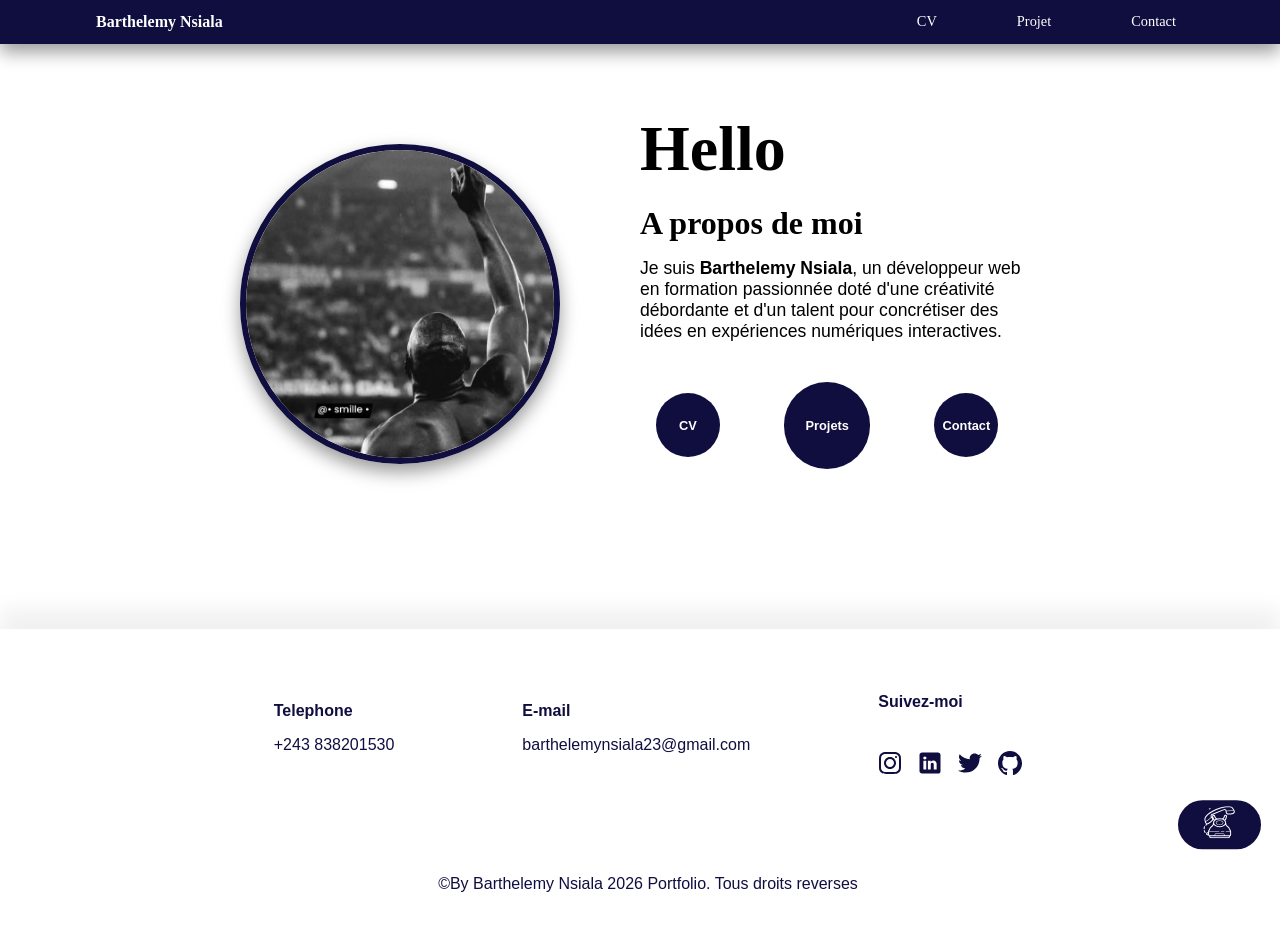
<file: index.html>
<!DOCTYPE html>
<html lang="en">
<head>
    <meta charset="UTF-8">
    <meta name="viewport" content="width=device-width, initial-scale=1.0">
    <link rel="stylesheet" href="CSS/index.css">
    <title>Portfolio</title>
</head>
<body>
    <header>
        <div class="navbar">
            <p>Barthelemy Nsiala</p>
            <div class="navigateur">
                <ul>
                    <li><a href="cv.html">CV</a></li>
                    <li><a href="projets.html">Projet</a></li>
                    <li><a href="contact.html">Contact</a></li>
                    <svg xmlns="http://www.w3.org/2000/svg" height="24px" viewBox="0 -960 960 960" width="24px" fill="#e3e3e3"><path d="M120-240v-80h720v80H120Zm0-200v-80h720v80H120Zm0-200v-80h720v80H120Z"/>
                </svg>
                </ul>
            </div> 
        </div>
    </header>
    <main>
        <div class="container">
            <img src="Asset/images/Screenshot_20260303-221050~3.jpg" alt="Ma photo">
            <div class="hero">
                <div class="moi">
                    <h1>Hello</h1>
                    <h2>A propos de moi</h2>
                    <p>Je suis <span>Barthelemy Nsiala</span>, un développeur web en formation passionnée doté d'une créativité
                       débordante et d'un talent pour concrétiser des idées en expériences numériques interactives.
                    </p>
                    <div class="btn">
                        <a href="cv.html"><button class="btn-primary">CV</button></a>
                        <a href="projets.html"><button class="btn-primary btn-projets">Projets</button></a>
                        <a href="contact.html"><button class="btn-primary btn-contact">Contact</button></a>
                    </div>
                </div>
            </div>
        </div>
        <div class="cta">
        <a href="contact.html"><svg viewBox="0 0 64 64" data-name="Layer 1" id="Layer_1" xmlns="http://www.w3.org/2000/svg" fill="#000000"><g id="SVGRepo_bgCarrier" stroke-width="0"></g><g id="SVGRepo_tracerCarrier" stroke-linecap="round" stroke-linejoin="round"></g><g id="SVGRepo_iconCarrier"><defs><style>.cls-1{fill:#190933;}</style></defs><title></title><path class="cls-1" d="M24.5,33c0,2.92,3.86,4.5,7.5,4.5s7.5-1.58,7.5-4.5c0-4.37-6.73-4.5-7.5-4.5S24.5,28.63,24.5,33Zm14,0c0,2.19-3.3,3.5-6.5,3.5s-6.5-1.31-6.5-3.5c0-3.46,6.23-3.5,6.5-3.5S38.5,29.54,38.5,33Z"></path><path class="cls-1" d="M41,49.5H35a.5.5,0,0,0,0,1h6a.5.5,0,0,0,0-1Z"></path><path class="cls-1" d="M44.44,12.86l.43,1.06a4,4,0,0,0,3.51,2.47,35.12,35.12,0,0,0,10.53-1,4.84,4.84,0,0,0,3-7h0L59.94,4.82A8.94,8.94,0,0,0,53.15.21c-5.29-.6-14.26-.22-27,5S6.79,16.51,3.46,20.66a8.92,8.92,0,0,0-1.58,8.06L3,32.6a4.85,4.85,0,0,0,2,2.68,6.22,6.22,0,0,0,.56.32c-.29.28-.61.57-.94.87s-.53.47-.79.72a1,1,0,0,0,0,1.42,1,1,0,0,0,.73.31,1,1,0,0,0,.68-.27c.26-.23.51-.47.77-.69A18.13,18.13,0,0,0,7.76,36.1,4.87,4.87,0,0,0,10,35.48a34.26,34.26,0,0,0,8.2-6.68,4,4,0,0,0,1-2.17,9.33,9.33,0,0,0,1.32,1.71A7.32,7.32,0,0,0,19,33a8.33,8.33,0,0,1-4.46,7.66,4.9,4.9,0,0,0-2.06,2.14l-3,5.91A5,5,0,0,0,9,50.94V52H8a3,3,0,0,0,0,6H9.18A3,3,0,0,0,11,59.82V60a4,4,0,0,0,4,4H49a4,4,0,0,0,4-4v-.18A3,3,0,0,0,55,57V50.94a5,5,0,0,0-.53-2.23L51.52,42.8a4.9,4.9,0,0,0-2.06-2.14A8.33,8.33,0,0,1,45,33a7.32,7.32,0,0,0-1.56-4.66,14.07,14.07,0,0,0,3.4-7.9A3,3,0,0,0,46.11,18a3.06,3.06,0,0,0-2.28-1,3,3,0,0,0-3,2.45,7.54,7.54,0,0,1-3.63,5.23,20.45,20.45,0,0,0-10.46,0,7.54,7.54,0,0,1-3.63-5.23h0a3,3,0,0,0-3-2.45,3.06,3.06,0,0,0-2.28,1,3,3,0,0,0-.73,2.41c.07.54.17,1.06.28,1.58-.1-.09-.2-.18-.32-.27A2.86,2.86,0,0,1,16,19.15a1.87,1.87,0,0,1,1.18-1.58l24-9.89a1.89,1.89,0,0,1,2,.28,2.91,2.91,0,0,1,1,2.64A4.16,4.16,0,0,0,44.44,12.86ZM7,55a1,1,0,0,1,1-1H9v2H8A1,1,0,0,1,7,55Zm42,7H15a2,2,0,0,1-2-2H51A2,2,0,0,1,49,62ZM22.6,58a14.1,14.1,0,0,0,.83-1.24c.73-1.21,1.35-2.26,2.57-2.26H38c1.22,0,1.84,1,2.57,2.26A14.1,14.1,0,0,0,41.4,58ZM48.52,42.42a3,3,0,0,1,1.21,1.27l2.9,5.81H45a.5.5,0,0,0,0,1h8a3.29,3.29,0,0,1,0,.44V57a1,1,0,0,1-1,1H42.73a7.18,7.18,0,0,1-1.3-1.76C40.66,55,39.78,53.5,38,53.5H26c-1.78,0-2.66,1.46-3.43,2.74A7.18,7.18,0,0,1,21.27,58H12a1,1,0,0,1-1-1V50.94a3.29,3.29,0,0,1,.05-.44H31a.5.5,0,0,0,0-1H11.37l2.9-5.81a3,3,0,0,1,1.21-1.27A10.43,10.43,0,0,0,20.27,37c2.24,3.24,7.09,5,11.73,5s9.49-1.72,11.73-5A10.43,10.43,0,0,0,48.52,42.42ZM39.61,25.5a10.23,10.23,0,0,0,3.21-5.67,1,1,0,0,1,1-.83,1,1,0,0,1,1,1.19A12.27,12.27,0,0,1,42,26.93l-.12-.08c-.28-.21-.57-.41-.88-.6l-.34-.2c-.29-.16-.59-.31-.89-.45Zm-2.44,1.25c.37.11.73.23,1.07.36l.22.09a9.14,9.14,0,0,1,.95.43l.13.06a7.72,7.72,0,0,1,.93.58h0a8.07,8.07,0,0,1,.82.69A5.4,5.4,0,0,1,43,33c0,4.38-5.59,7-11,7s-11-2.62-11-7a5.4,5.4,0,0,1,1.68-4,8.07,8.07,0,0,1,.82-.69h0a7.72,7.72,0,0,1,.93-.58l.13-.06a9.14,9.14,0,0,1,.95-.43l.22-.09q.51-.2,1.08-.36A20.57,20.57,0,0,1,32,26,20.68,20.68,0,0,1,37.17,26.75Zm-17.78-7.4a1.05,1.05,0,0,1,.78-.35,1,1,0,0,1,1,.83,10.23,10.23,0,0,0,3.21,5.67l-.19.1c-.3.14-.6.29-.89.46l-.34.19c-.31.19-.6.39-.88.6l-.12.08a12.27,12.27,0,0,1-2.83-6.74A1.06,1.06,0,0,1,19.39,19.35Zm41-8.1a2.85,2.85,0,0,1-2.05,2.19,32.92,32.92,0,0,1-9.89,1,2,2,0,0,1-1.76-1.24l-.43-1.06a2.13,2.13,0,0,1-.11-1.17,4,4,0,0,0,0-.84A127.64,127.64,0,0,0,59.74,8.61l.39.72A2.84,2.84,0,0,1,60.42,11.25Zm-43.72,13,.43,1.06a2,2,0,0,1-.38,2.12,32.7,32.7,0,0,1-7.69,6.29,2.85,2.85,0,0,1-4.14-1.69l-.23-.78a131.38,131.38,0,0,0,10.63-8.46,4.75,4.75,0,0,0,.62.56A2.2,2.2,0,0,1,16.7,24.27ZM40.46,5.83l-24,9.89A3.87,3.87,0,0,0,14,18.91a4.82,4.82,0,0,0,.7,3.1A129,129,0,0,1,4.4,30.25l-.6-2.08A6.94,6.94,0,0,1,5,21.91c3.18-4,9.56-9.76,21.9-14.83C36.63,3.08,44,2,49.2,2a33.66,33.66,0,0,1,3.72.2,7,7,0,0,1,5.27,3.58l1,1.91a130.66,130.66,0,0,1-13.12,1.4A4.87,4.87,0,0,0,44.42,6.4,3.86,3.86,0,0,0,40.46,5.83Z"></path><path class="cls-1" d="M2.16,53.06a1,1,0,0,0,.81.41,1,1,0,0,0,.59-.19,1,1,0,0,0,.22-1.4,8.8,8.8,0,0,1-1.42-3.27,1,1,0,0,0-1.95.44A10.85,10.85,0,0,0,2.16,53.06Z"></path><path class="cls-1" d="M1,45.86a1,1,0,0,0,1-1,7.32,7.32,0,0,1,.83-3.39,1,1,0,0,0-.42-1.35,1,1,0,0,0-1.35.42A9.2,9.2,0,0,0,0,44.84a1,1,0,0,0,1,1Z"></path><path class="cls-1" d="M10.65,3.65a.48.48,0,0,0,0,.7l1,1a.48.48,0,0,0,.7,0,.48.48,0,0,0,0-.7l-1-1A.48.48,0,0,0,10.65,3.65Z"></path><path class="cls-1" d="M14.5,5V4a.5.5,0,0,0-1,0V5a.5.5,0,0,0,1,0Z"></path><path class="cls-1" d="M11,7.5h1a.5.5,0,0,0,0-1H11a.5.5,0,0,0,0,1Z"></path></g></svg></a>
    </div>
    </main>
    <footer>
        <div class="container1">
                <div class="tel">
                <span><p>Telephone</p></span>
                <p>+243 838201530</p>
            </div>
            <div class="tel eamil">
                <span><p>E-mail</p></span>
                <p>barthelemynsiala23@gmail.com</p>
            </div>
            <div class="tel suivre">
                <span><p>Suivez-moi</p></span>
                <div class="icon">
                    <ul>
                        <li><a href="#"><svg class="twitter instagram" fill="#000000" viewBox="0 0 24 24"  xmlns="http://www.w3.org/2000/svg"><g id="SVGRepo_bgCarrier" stroke-width="0"></g><g id="SVGRepo_tracerCarrier" stroke-linecap="round" stroke-linejoin="round"></g><g id="SVGRepo_iconCarrier"> <path fill-rule="evenodd" clip-rule="evenodd" d="M12 18C15.3137 18 18 15.3137 18 12C18 8.68629 15.3137 6 12 6C8.68629 6 6 8.68629 6 12C6 15.3137 8.68629 18 12 18ZM12 16C14.2091 16 16 14.2091 16 12C16 9.79086 14.2091 8 12 8C9.79086 8 8 9.79086 8 12C8 14.2091 9.79086 16 12 16Z" fill="#0F0F0F"></path> <path d="M18 5C17.4477 5 17 5.44772 17 6C17 6.55228 17.4477 7 18 7C18.5523 7 19 6.55228 19 6C19 5.44772 18.5523 5 18 5Z" fill="#0F0F0F"></path> <path fill-rule="evenodd" clip-rule="evenodd" d="M1.65396 4.27606C1 5.55953 1 7.23969 1 10.6V13.4C1 16.7603 1 18.4405 1.65396 19.7239C2.2292 20.8529 3.14708 21.7708 4.27606 22.346C5.55953 23 7.23969 23 10.6 23H13.4C16.7603 23 18.4405 23 19.7239 22.346C20.8529 21.7708 21.7708 20.8529 22.346 19.7239C23 18.4405 23 16.7603 23 13.4V10.6C23 7.23969 23 5.55953 22.346 4.27606C21.7708 3.14708 20.8529 2.2292 19.7239 1.65396C18.4405 1 16.7603 1 13.4 1H10.6C7.23969 1 5.55953 1 4.27606 1.65396C3.14708 2.2292 2.2292 3.14708 1.65396 4.27606ZM13.4 3H10.6C8.88684 3 7.72225 3.00156 6.82208 3.0751C5.94524 3.14674 5.49684 3.27659 5.18404 3.43597C4.43139 3.81947 3.81947 4.43139 3.43597 5.18404C3.27659 5.49684 3.14674 5.94524 3.0751 6.82208C3.00156 7.72225 3 8.88684 3 10.6V13.4C3 15.1132 3.00156 16.2777 3.0751 17.1779C3.14674 18.0548 3.27659 18.5032 3.43597 18.816C3.81947 19.5686 4.43139 20.1805 5.18404 20.564C5.49684 20.7234 5.94524 20.8533 6.82208 20.9249C7.72225 20.9984 8.88684 21 10.6 21H13.4C15.1132 21 16.2777 20.9984 17.1779 20.9249C18.0548 20.8533 18.5032 20.7234 18.816 20.564C19.5686 20.1805 20.1805 19.5686 20.564 18.816C20.7234 18.5032 20.8533 18.0548 20.9249 17.1779C20.9984 16.2777 21 15.1132 21 13.4V10.6C21 8.88684 20.9984 7.72225 20.9249 6.82208C20.8533 5.94524 20.7234 5.49684 20.564 5.18404C20.1805 4.43139 19.5686 3.81947 18.816 3.43597C18.5032 3.27659 18.0548 3.14674 17.1779 3.0751C16.2777 3.00156 15.1132 3 13.4 3Z" fill="#0F0F0F"></path> </g></svg></a></li>
                        <li><a href="#"><svg class="twitter link" fill="#000000" viewBox="0 0 32 32" xmlns="http://www.w3.org/2000/svg"><g id="SVGRepo_bgCarrier" stroke-width="0"></g><g id="SVGRepo_tracerCarrier" stroke-linecap="round" stroke-linejoin="round"></g><g id="SVGRepo_iconCarrier"> <title></title> <g id="Linkedln"> <path d="M26.49,30H5.5A3.35,3.35,0,0,1,3,29a3.35,3.35,0,0,1-1-2.48V5.5A3.35,3.35,0,0,1,3,3,3.35,3.35,0,0,1,5.5,2h21A3.35,3.35,0,0,1,29,3,3.35,3.35,0,0,1,30,5.5v21A3.52,3.52,0,0,1,26.49,30ZM9.11,11.39a2.22,2.22,0,0,0,1.6-.58,1.83,1.83,0,0,0,.6-1.38A2.09,2.09,0,0,0,10.68,8a2.14,2.14,0,0,0-1.51-.55A2.3,2.3,0,0,0,7.57,8,1.87,1.87,0,0,0,7,9.43a1.88,1.88,0,0,0,.57,1.38A2.1,2.1,0,0,0,9.11,11.39ZM11,13H7.19V24.54H11Zm13.85,4.94a5.49,5.49,0,0,0-1.24-4,4.22,4.22,0,0,0-3.15-1.27,3.44,3.44,0,0,0-2.34.66A6,6,0,0,0,17,14.64V13H13.19V24.54H17V17.59a.83.83,0,0,1,.1-.43,2.73,2.73,0,0,1,.7-1,1.81,1.81,0,0,1,1.28-.44,1.59,1.59,0,0,1,1.49.75,3.68,3.68,0,0,1,.44,1.9v6.15h3.85ZM17,14.7a.05.05,0,0,1,.06-.06v.06Z"></path> </g> </g></svg></a></li>
                        <li><a href="#"><svg class="twitter" fill="#000000"viewBox="0 -2 20 20" version="1.1" xmlns="http://www.w3.org/2000/svg" xmlns:xlink="http://www.w3.org/1999/xlink" ><g id="SVGRepo_bgCarrier" stroke-width="0"></g><g id="SVGRepo_tracerCarrier" stroke-linecap="round" stroke-linejoin="round"></g><g id="SVGRepo_iconCarrier"> <title>twitter [#154]</title> <desc>Created with Sketch.</desc> <defs> </defs> <g id="Page-1" stroke="none" stroke-width="1" fill="none" fill-rule="evenodd"> <g id="Dribbble-Light-Preview" transform="translate(-60.000000, -7521.000000)" fill="#000000"> <g id="icons" transform="translate(56.000000, 160.000000)"> <path d="M10.29,7377 C17.837,7377 21.965,7370.84365 21.965,7365.50546 C21.965,7365.33021 21.965,7365.15595 21.953,7364.98267 C22.756,7364.41163 23.449,7363.70276 24,7362.8915 C23.252,7363.21837 22.457,7363.433 21.644,7363.52751 C22.5,7363.02244 23.141,7362.2289 23.448,7361.2926 C22.642,7361.76321 21.761,7362.095 20.842,7362.27321 C19.288,7360.64674 16.689,7360.56798 15.036,7362.09796 C13.971,7363.08447 13.518,7364.55538 13.849,7365.95835 C10.55,7365.79492 7.476,7364.261 5.392,7361.73762 C4.303,7363.58363 4.86,7365.94457 6.663,7367.12996 C6.01,7367.11125 5.371,7366.93797 4.8,7366.62489 L4.8,7366.67608 C4.801,7368.5989 6.178,7370.2549 8.092,7370.63591 C7.488,7370.79836 6.854,7370.82199 6.24,7370.70483 C6.777,7372.35099 8.318,7373.47829 10.073,7373.51078 C8.62,7374.63513 6.825,7375.24554 4.977,7375.24358 C4.651,7375.24259 4.325,7375.22388 4,7375.18549 C5.877,7376.37088 8.06,7377 10.29,7376.99705" id="twitter-[#154]"> </path> </g> </g> </g> </g></svg></a></li>
                        <li><a href="#"><svg class="twitter github" ill="#000000"viewBox="0 0 20 20" version="1.1" xmlns="http://www.w3.org/2000/svg" xmlns:xlink="http://www.w3.org/1999/xlink"><g id="SVGRepo_bgCarrier" stroke-width="0"></g><g id="SVGRepo_tracerCarrier" stroke-linecap="round" stroke-linejoin="round"></g><g id="SVGRepo_iconCarrier"> <title>github [#142]</title> <desc>Created with Sketch.</desc> <defs> </defs> <g id="Page-1" stroke="none" stroke-width="1" fill="none" fill-rule="evenodd"> <g id="Dribbble-Light-Preview" transform="translate(-140.000000, -7559.000000)" fill="#000000"> <g id="icons" transform="translate(56.000000, 160.000000)"> <path d="M94,7399 C99.523,7399 104,7403.59 104,7409.253 C104,7413.782 101.138,7417.624 97.167,7418.981 C96.66,7419.082 96.48,7418.762 96.48,7418.489 C96.48,7418.151 96.492,7417.047 96.492,7415.675 C96.492,7414.719 96.172,7414.095 95.813,7413.777 C98.04,7413.523 100.38,7412.656 100.38,7408.718 C100.38,7407.598 99.992,7406.684 99.35,7405.966 C99.454,7405.707 99.797,7404.664 99.252,7403.252 C99.252,7403.252 98.414,7402.977 96.505,7404.303 C95.706,7404.076 94.85,7403.962 94,7403.958 C93.15,7403.962 92.295,7404.076 91.497,7404.303 C89.586,7402.977 88.746,7403.252 88.746,7403.252 C88.203,7404.664 88.546,7405.707 88.649,7405.966 C88.01,7406.684 87.619,7407.598 87.619,7408.718 C87.619,7412.646 89.954,7413.526 92.175,7413.785 C91.889,7414.041 91.63,7414.493 91.54,7415.156 C90.97,7415.418 89.522,7415.871 88.63,7414.304 C88.63,7414.304 88.101,7413.319 87.097,7413.247 C87.097,7413.247 86.122,7413.234 87.029,7413.87 C87.029,7413.87 87.684,7414.185 88.139,7415.37 C88.139,7415.37 88.726,7417.2 91.508,7416.58 C91.513,7417.437 91.522,7418.245 91.522,7418.489 C91.522,7418.76 91.338,7419.077 90.839,7418.982 C86.865,7417.627 84,7413.783 84,7409.253 C84,7403.59 88.478,7399 94,7399" id="github-[#142]"> </path> </g> </g> </g> </g></svg></a></li>
                    </ul>
                </div>
            </div>
            <p>&copy;By Barthelemy Nsiala 2026 Portfolio. Tous droits reverses</p>
        </div>
    </footer>
</body>
</html>
</file>
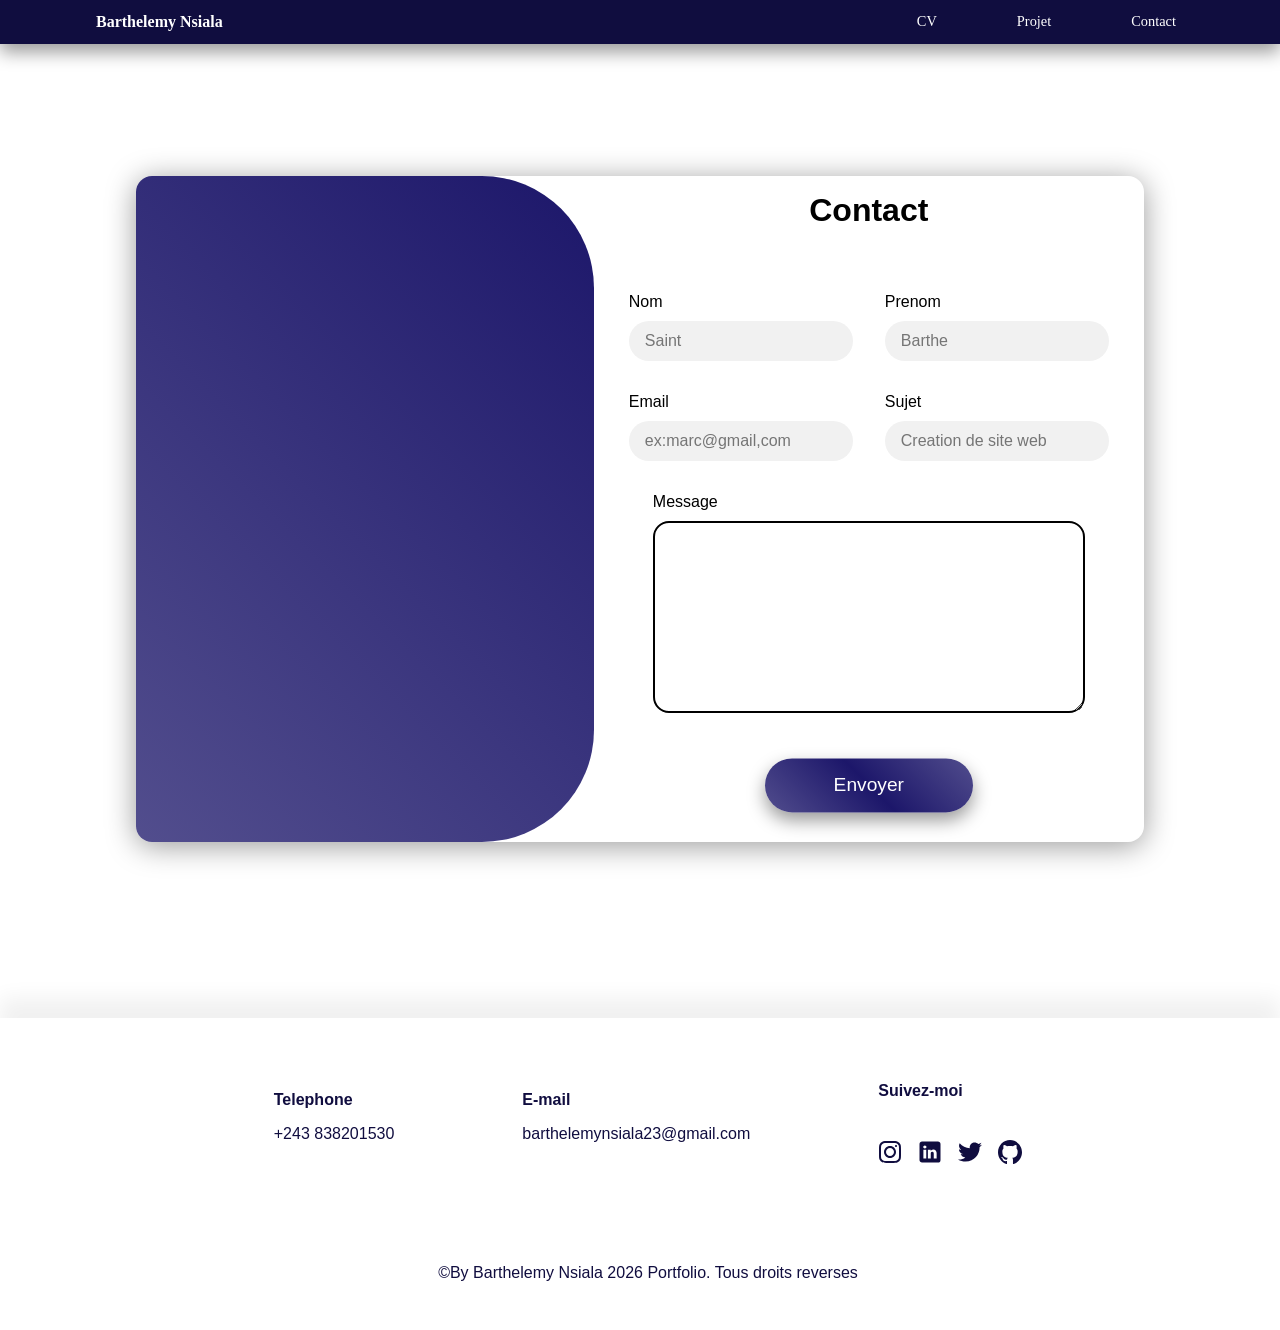
<file: contact.html>
<!DOCTYPE html>
<html lang="en">
<head>
    <meta charset="UTF-8">
    <meta name="viewport" content="width=device-width, initial-scale=1.0">
    <link rel="stylesheet" href="CSS/index.css">
    <title>Contact</title>
</head>
<body>
    <header>
        <div class="navbar navbar1">
            <p>Barthelemy Nsiala</p>
            <div class="navigateur">
                <ul>
                    <li><a href="cv.html">CV</a></li>
                    <li><a href="projets.html">Projet</a></li>
                    <li><a href="contact.html">Contact</a></li>
                    <svg xmlns="http://www.w3.org/2000/svg" height="24px" viewBox="0 -960 960 960" width="24px" fill="#e3e3e3"><path d="M120-240v-80h720v80H120Zm0-200v-80h720v80H120Zm0-200v-80h720v80H120Z"/></svg>
                </ul>
            </div> 
        </div>
    </header>
    <main>
        <section class="hero1">
            <div class="container4">
            </div>
            <div class="formulaire">
                <h1>Contact</h1>
                <div class="form1">
                    <form action="">
                    <label for="text" >Nom</label>
                    <input type="text" name="nom" placeholder="Saint" size="30" maxlength="20">
                </form>
                <form action="">
                    <label for="text" >Prenom</label>
                    <input type="text" name="prenom" placeholder="Barthe" size="30" maxlength="20">
                </form>
                </div> 
                <div class="form2">
                    <form action="">
                    <label for="email" >Email</label>
                    <input type="email" name="email" placeholder="ex:marc@gmail,com" size="50" maxlength="30">
                </form>
                <form action="">
                    <label for="text" >Sujet</label>
                    <input type="text" name="postnom" placeholder="Creation de site web" size="50" maxlength="30">
                </form>
                </div>
                <form action="">
                    <label for="messsage" >Message</label>
                    <textarea name="message" id="message"></textarea>
                </form>
                <button class="btn1">Envoyer</button>
            </div>
        </section>
    </main>
    <footer>
        <div class="container1">
                <div class="tel">
                <span><p>Telephone</p></span>
                <p>+243 838201530</p>
            </div>
            <div class="tel eamil">
                <span><p>E-mail</p></span>
                <p>barthelemynsiala23@gmail.com</p>
            </div>
            <div class="tel suivre">
                <span><p>Suivez-moi</p></span>
                <div class="icon">
                    <ul>
                        <li><a href="#"><svg class="twitter instagram" fill="#000000" viewBox="0 0 24 24"  xmlns="http://www.w3.org/2000/svg"><g id="SVGRepo_bgCarrier" stroke-width="0"></g><g id="SVGRepo_tracerCarrier" stroke-linecap="round" stroke-linejoin="round"></g><g id="SVGRepo_iconCarrier"> <path fill-rule="evenodd" clip-rule="evenodd" d="M12 18C15.3137 18 18 15.3137 18 12C18 8.68629 15.3137 6 12 6C8.68629 6 6 8.68629 6 12C6 15.3137 8.68629 18 12 18ZM12 16C14.2091 16 16 14.2091 16 12C16 9.79086 14.2091 8 12 8C9.79086 8 8 9.79086 8 12C8 14.2091 9.79086 16 12 16Z" fill="#0F0F0F"></path> <path d="M18 5C17.4477 5 17 5.44772 17 6C17 6.55228 17.4477 7 18 7C18.5523 7 19 6.55228 19 6C19 5.44772 18.5523 5 18 5Z" fill="#0F0F0F"></path> <path fill-rule="evenodd" clip-rule="evenodd" d="M1.65396 4.27606C1 5.55953 1 7.23969 1 10.6V13.4C1 16.7603 1 18.4405 1.65396 19.7239C2.2292 20.8529 3.14708 21.7708 4.27606 22.346C5.55953 23 7.23969 23 10.6 23H13.4C16.7603 23 18.4405 23 19.7239 22.346C20.8529 21.7708 21.7708 20.8529 22.346 19.7239C23 18.4405 23 16.7603 23 13.4V10.6C23 7.23969 23 5.55953 22.346 4.27606C21.7708 3.14708 20.8529 2.2292 19.7239 1.65396C18.4405 1 16.7603 1 13.4 1H10.6C7.23969 1 5.55953 1 4.27606 1.65396C3.14708 2.2292 2.2292 3.14708 1.65396 4.27606ZM13.4 3H10.6C8.88684 3 7.72225 3.00156 6.82208 3.0751C5.94524 3.14674 5.49684 3.27659 5.18404 3.43597C4.43139 3.81947 3.81947 4.43139 3.43597 5.18404C3.27659 5.49684 3.14674 5.94524 3.0751 6.82208C3.00156 7.72225 3 8.88684 3 10.6V13.4C3 15.1132 3.00156 16.2777 3.0751 17.1779C3.14674 18.0548 3.27659 18.5032 3.43597 18.816C3.81947 19.5686 4.43139 20.1805 5.18404 20.564C5.49684 20.7234 5.94524 20.8533 6.82208 20.9249C7.72225 20.9984 8.88684 21 10.6 21H13.4C15.1132 21 16.2777 20.9984 17.1779 20.9249C18.0548 20.8533 18.5032 20.7234 18.816 20.564C19.5686 20.1805 20.1805 19.5686 20.564 18.816C20.7234 18.5032 20.8533 18.0548 20.9249 17.1779C20.9984 16.2777 21 15.1132 21 13.4V10.6C21 8.88684 20.9984 7.72225 20.9249 6.82208C20.8533 5.94524 20.7234 5.49684 20.564 5.18404C20.1805 4.43139 19.5686 3.81947 18.816 3.43597C18.5032 3.27659 18.0548 3.14674 17.1779 3.0751C16.2777 3.00156 15.1132 3 13.4 3Z" fill="#0F0F0F"></path> </g></svg></a></li>
                        <li><a href="#"><svg class="twitter link" fill="#000000" viewBox="0 0 32 32" xmlns="http://www.w3.org/2000/svg"><g id="SVGRepo_bgCarrier" stroke-width="0"></g><g id="SVGRepo_tracerCarrier" stroke-linecap="round" stroke-linejoin="round"></g><g id="SVGRepo_iconCarrier"> <title></title> <g id="Linkedln"> <path d="M26.49,30H5.5A3.35,3.35,0,0,1,3,29a3.35,3.35,0,0,1-1-2.48V5.5A3.35,3.35,0,0,1,3,3,3.35,3.35,0,0,1,5.5,2h21A3.35,3.35,0,0,1,29,3,3.35,3.35,0,0,1,30,5.5v21A3.52,3.52,0,0,1,26.49,30ZM9.11,11.39a2.22,2.22,0,0,0,1.6-.58,1.83,1.83,0,0,0,.6-1.38A2.09,2.09,0,0,0,10.68,8a2.14,2.14,0,0,0-1.51-.55A2.3,2.3,0,0,0,7.57,8,1.87,1.87,0,0,0,7,9.43a1.88,1.88,0,0,0,.57,1.38A2.1,2.1,0,0,0,9.11,11.39ZM11,13H7.19V24.54H11Zm13.85,4.94a5.49,5.49,0,0,0-1.24-4,4.22,4.22,0,0,0-3.15-1.27,3.44,3.44,0,0,0-2.34.66A6,6,0,0,0,17,14.64V13H13.19V24.54H17V17.59a.83.83,0,0,1,.1-.43,2.73,2.73,0,0,1,.7-1,1.81,1.81,0,0,1,1.28-.44,1.59,1.59,0,0,1,1.49.75,3.68,3.68,0,0,1,.44,1.9v6.15h3.85ZM17,14.7a.05.05,0,0,1,.06-.06v.06Z"></path> </g> </g></svg></a></li>
                        <li><a href="#"><svg class="twitter" fill="#000000"viewBox="0 -2 20 20" version="1.1" xmlns="http://www.w3.org/2000/svg" xmlns:xlink="http://www.w3.org/1999/xlink" ><g id="SVGRepo_bgCarrier" stroke-width="0"></g><g id="SVGRepo_tracerCarrier" stroke-linecap="round" stroke-linejoin="round"></g><g id="SVGRepo_iconCarrier"> <title>twitter [#154]</title> <desc>Created with Sketch.</desc> <defs> </defs> <g id="Page-1" stroke="none" stroke-width="1" fill="none" fill-rule="evenodd"> <g id="Dribbble-Light-Preview" transform="translate(-60.000000, -7521.000000)" fill="#000000"> <g id="icons" transform="translate(56.000000, 160.000000)"> <path d="M10.29,7377 C17.837,7377 21.965,7370.84365 21.965,7365.50546 C21.965,7365.33021 21.965,7365.15595 21.953,7364.98267 C22.756,7364.41163 23.449,7363.70276 24,7362.8915 C23.252,7363.21837 22.457,7363.433 21.644,7363.52751 C22.5,7363.02244 23.141,7362.2289 23.448,7361.2926 C22.642,7361.76321 21.761,7362.095 20.842,7362.27321 C19.288,7360.64674 16.689,7360.56798 15.036,7362.09796 C13.971,7363.08447 13.518,7364.55538 13.849,7365.95835 C10.55,7365.79492 7.476,7364.261 5.392,7361.73762 C4.303,7363.58363 4.86,7365.94457 6.663,7367.12996 C6.01,7367.11125 5.371,7366.93797 4.8,7366.62489 L4.8,7366.67608 C4.801,7368.5989 6.178,7370.2549 8.092,7370.63591 C7.488,7370.79836 6.854,7370.82199 6.24,7370.70483 C6.777,7372.35099 8.318,7373.47829 10.073,7373.51078 C8.62,7374.63513 6.825,7375.24554 4.977,7375.24358 C4.651,7375.24259 4.325,7375.22388 4,7375.18549 C5.877,7376.37088 8.06,7377 10.29,7376.99705" id="twitter-[#154]"> </path> </g> </g> </g> </g></svg></a></li>
                        <li><a href="#"><svg class="twitter github" ill="#000000"viewBox="0 0 20 20" version="1.1" xmlns="http://www.w3.org/2000/svg" xmlns:xlink="http://www.w3.org/1999/xlink"><g id="SVGRepo_bgCarrier" stroke-width="0"></g><g id="SVGRepo_tracerCarrier" stroke-linecap="round" stroke-linejoin="round"></g><g id="SVGRepo_iconCarrier"> <title>github [#142]</title> <desc>Created with Sketch.</desc> <defs> </defs> <g id="Page-1" stroke="none" stroke-width="1" fill="none" fill-rule="evenodd"> <g id="Dribbble-Light-Preview" transform="translate(-140.000000, -7559.000000)" fill="#000000"> <g id="icons" transform="translate(56.000000, 160.000000)"> <path d="M94,7399 C99.523,7399 104,7403.59 104,7409.253 C104,7413.782 101.138,7417.624 97.167,7418.981 C96.66,7419.082 96.48,7418.762 96.48,7418.489 C96.48,7418.151 96.492,7417.047 96.492,7415.675 C96.492,7414.719 96.172,7414.095 95.813,7413.777 C98.04,7413.523 100.38,7412.656 100.38,7408.718 C100.38,7407.598 99.992,7406.684 99.35,7405.966 C99.454,7405.707 99.797,7404.664 99.252,7403.252 C99.252,7403.252 98.414,7402.977 96.505,7404.303 C95.706,7404.076 94.85,7403.962 94,7403.958 C93.15,7403.962 92.295,7404.076 91.497,7404.303 C89.586,7402.977 88.746,7403.252 88.746,7403.252 C88.203,7404.664 88.546,7405.707 88.649,7405.966 C88.01,7406.684 87.619,7407.598 87.619,7408.718 C87.619,7412.646 89.954,7413.526 92.175,7413.785 C91.889,7414.041 91.63,7414.493 91.54,7415.156 C90.97,7415.418 89.522,7415.871 88.63,7414.304 C88.63,7414.304 88.101,7413.319 87.097,7413.247 C87.097,7413.247 86.122,7413.234 87.029,7413.87 C87.029,7413.87 87.684,7414.185 88.139,7415.37 C88.139,7415.37 88.726,7417.2 91.508,7416.58 C91.513,7417.437 91.522,7418.245 91.522,7418.489 C91.522,7418.76 91.338,7419.077 90.839,7418.982 C86.865,7417.627 84,7413.783 84,7409.253 C84,7403.59 88.478,7399 94,7399" id="github-[#142]"> </path> </g> </g> </g> </g></svg></a></li>
                    </ul>
                </div>
            </div>
            <p>&copy;By Barthelemy Nsiala 2026 Portfolio. Tous droits reverses</p>
        </div>
    </footer>
</body>
</html>
</file>
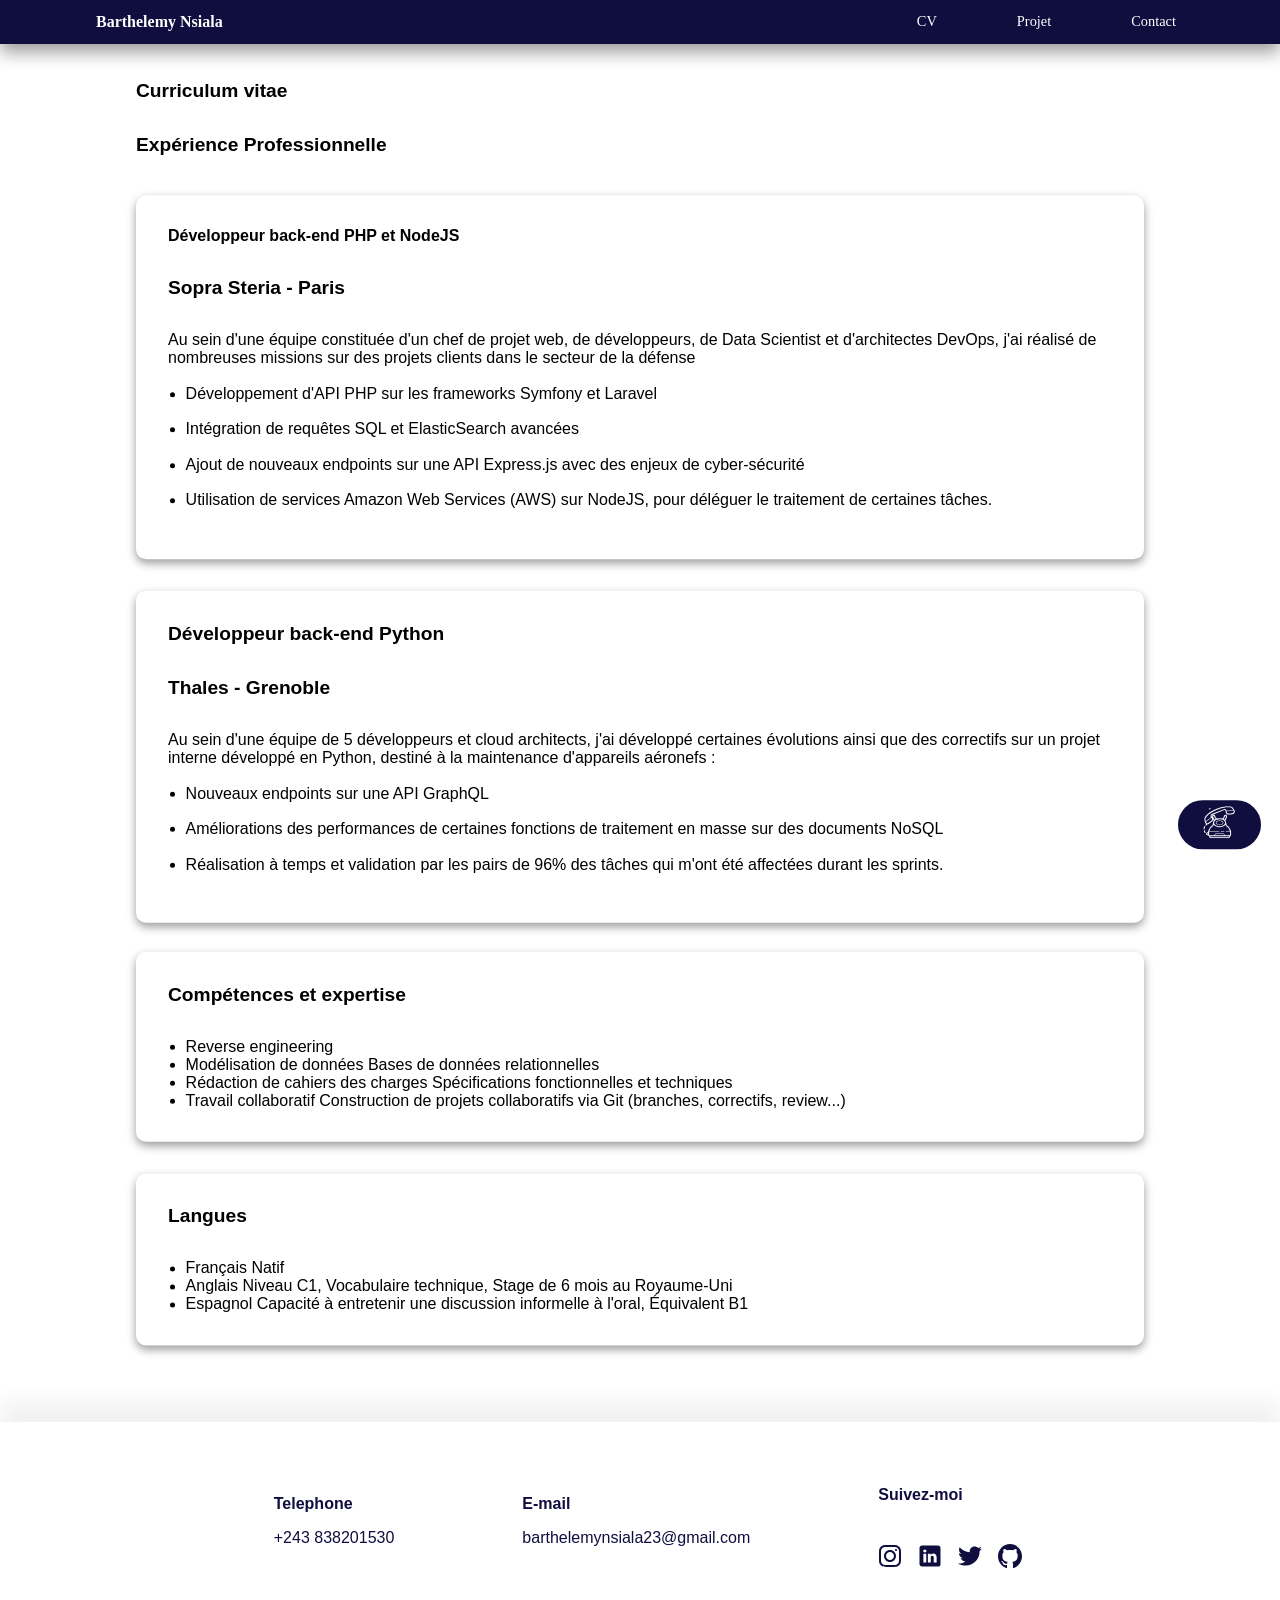
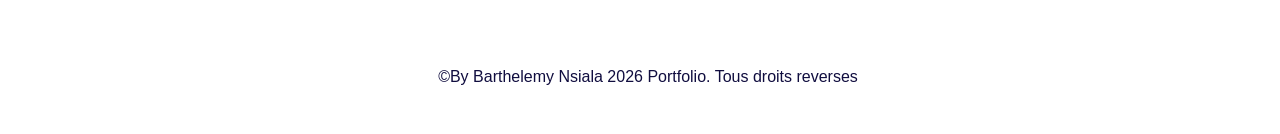
<file: cv.html>
<!DOCTYPE html>
<html lang="en">
<head>
    <meta charset="UTF-8">
    <meta name="viewport" content="width=device-width, initial-scale=1.0">
    <link rel="stylesheet" href="CSS/index.css">
    <title>CV</title>
</head>
<body>
    <header>
        <div class="navbar">
            <p>Barthelemy Nsiala</p>
            <div class="navigateur">
                <ul>
                    <li><a href="cv.html">CV</a></li>
                    <li><a href="projets.html">Projet</a></li>
                    <li><a href="contact.html">Contact</a></li>
                    <svg xmlns="http://www.w3.org/2000/svg" height="24px" viewBox="0 -960 960 960" width="24px" fill="#e3e3e3"><path d="M120-240v-80h720v80H120Zm0-200v-80h720v80H120Zm0-200v-80h720v80H120Z"/></svg>
                </ul>
            </div> 
        </div>
    </header>
    <main>
        <section>
            <h1>Curriculum vitae</h1>
            <h2>Expérience Professionnelle</h2>
            <div class="container2">
                <div class="child"> 
                <div class="sous-container">
                    <div class="date">
                       <h1>Développeur back-end PHP et NodeJS </h1>
                       <h2>Sopra Steria - Paris</h2>
                    </div>
                </div>
                <div class="sous-container1">
                    <p>Au sein d'une équipe constituée d'un chef de projet web, de développeurs, de Data Scientist et d'architectes DevOps, j'ai réalisé de nombreuses missions sur des projets clients dans le secteur de la défense </p>
                    <ul>
                       <li>Développement d'API PHP sur les frameworks Symfony et Laravel</li>
                       <li>Intégration de requêtes SQL et ElasticSearch avancées</li>
                       <li>Ajout de nouveaux endpoints sur une API Express.js avec des enjeux de cyber-sécurité</li>
                       <li>Utilisation de services Amazon Web Services (AWS) sur NodeJS, pour déléguer le traitement de certaines tâches.</li>
                    </ul>
                </div> 
                </div>
                <div class="child container3">
                    <div class="sous-container1 sous-container">
                        <div class="date1">
                           <h1>Développeur back-end Python</h1>
                           <h2>Thales - Grenoble</h2>
                        </div>
                    </div>
                    <div class="sous-container1 sous-containe3">
                        <p>Au sein d'une équipe de 5 développeurs et cloud architects, j'ai développé certaines évolutions ainsi que des correctifs sur un projet interne développé en Python, destiné à la maintenance d'appareils aéronefs :</p>
                        <ul>
                            <li>Nouveaux endpoints sur une API GraphQL</li>
                            <li>Améliorations des performances de certaines fonctions de traitement en masse sur des documents NoSQL</li>
                            <li>Réalisation à temps et validation par les pairs de 96% des tâches qui m'ont été affectées durant les sprints.</li>
                        </ul>
                    </div>
                </div>
                <div class="child expertise">
                    <h1>Compétences et expertise</h1>
                    <ul>
                        <li>Reverse engineering</li>
                        <li>Modélisation de données Bases de données relationnelles</li>
                        <li>Rédaction de cahiers des charges Spécifications fonctionnelles et techniques</li>
                        <li>Travail collaboratif Construction de projets collaboratifs via Git (branches, correctifs, review...)</li>
                    </ul>
                </div>
                <div class="child langue">
                    <h1>Langues</h1>
                    <ul>
                        <li>Français Natif</li>
                        <li>Anglais Niveau C1, Vocabulaire technique, Stage de 6 mois au Royaume-Uni</li>
                        <li>Espagnol Capacité à entretenir une discussion informelle à l'oral, Équivalent B1</li>
                    </ul>
                </div>
            </div>
        </section>
    </main>
    <div class="cta">
        <a href="contact.html"><svg viewBox="0 0 64 64" data-name="Layer 1" id="Layer_1" xmlns="http://www.w3.org/2000/svg" fill="#000000"><g id="SVGRepo_bgCarrier" stroke-width="0"></g><g id="SVGRepo_tracerCarrier" stroke-linecap="round" stroke-linejoin="round"></g><g id="SVGRepo_iconCarrier"><defs><style>.cls-1{fill:#190933;}</style></defs><title></title><path class="cls-1" d="M24.5,33c0,2.92,3.86,4.5,7.5,4.5s7.5-1.58,7.5-4.5c0-4.37-6.73-4.5-7.5-4.5S24.5,28.63,24.5,33Zm14,0c0,2.19-3.3,3.5-6.5,3.5s-6.5-1.31-6.5-3.5c0-3.46,6.23-3.5,6.5-3.5S38.5,29.54,38.5,33Z"></path><path class="cls-1" d="M41,49.5H35a.5.5,0,0,0,0,1h6a.5.5,0,0,0,0-1Z"></path><path class="cls-1" d="M44.44,12.86l.43,1.06a4,4,0,0,0,3.51,2.47,35.12,35.12,0,0,0,10.53-1,4.84,4.84,0,0,0,3-7h0L59.94,4.82A8.94,8.94,0,0,0,53.15.21c-5.29-.6-14.26-.22-27,5S6.79,16.51,3.46,20.66a8.92,8.92,0,0,0-1.58,8.06L3,32.6a4.85,4.85,0,0,0,2,2.68,6.22,6.22,0,0,0,.56.32c-.29.28-.61.57-.94.87s-.53.47-.79.72a1,1,0,0,0,0,1.42,1,1,0,0,0,.73.31,1,1,0,0,0,.68-.27c.26-.23.51-.47.77-.69A18.13,18.13,0,0,0,7.76,36.1,4.87,4.87,0,0,0,10,35.48a34.26,34.26,0,0,0,8.2-6.68,4,4,0,0,0,1-2.17,9.33,9.33,0,0,0,1.32,1.71A7.32,7.32,0,0,0,19,33a8.33,8.33,0,0,1-4.46,7.66,4.9,4.9,0,0,0-2.06,2.14l-3,5.91A5,5,0,0,0,9,50.94V52H8a3,3,0,0,0,0,6H9.18A3,3,0,0,0,11,59.82V60a4,4,0,0,0,4,4H49a4,4,0,0,0,4-4v-.18A3,3,0,0,0,55,57V50.94a5,5,0,0,0-.53-2.23L51.52,42.8a4.9,4.9,0,0,0-2.06-2.14A8.33,8.33,0,0,1,45,33a7.32,7.32,0,0,0-1.56-4.66,14.07,14.07,0,0,0,3.4-7.9A3,3,0,0,0,46.11,18a3.06,3.06,0,0,0-2.28-1,3,3,0,0,0-3,2.45,7.54,7.54,0,0,1-3.63,5.23,20.45,20.45,0,0,0-10.46,0,7.54,7.54,0,0,1-3.63-5.23h0a3,3,0,0,0-3-2.45,3.06,3.06,0,0,0-2.28,1,3,3,0,0,0-.73,2.41c.07.54.17,1.06.28,1.58-.1-.09-.2-.18-.32-.27A2.86,2.86,0,0,1,16,19.15a1.87,1.87,0,0,1,1.18-1.58l24-9.89a1.89,1.89,0,0,1,2,.28,2.91,2.91,0,0,1,1,2.64A4.16,4.16,0,0,0,44.44,12.86ZM7,55a1,1,0,0,1,1-1H9v2H8A1,1,0,0,1,7,55Zm42,7H15a2,2,0,0,1-2-2H51A2,2,0,0,1,49,62ZM22.6,58a14.1,14.1,0,0,0,.83-1.24c.73-1.21,1.35-2.26,2.57-2.26H38c1.22,0,1.84,1,2.57,2.26A14.1,14.1,0,0,0,41.4,58ZM48.52,42.42a3,3,0,0,1,1.21,1.27l2.9,5.81H45a.5.5,0,0,0,0,1h8a3.29,3.29,0,0,1,0,.44V57a1,1,0,0,1-1,1H42.73a7.18,7.18,0,0,1-1.3-1.76C40.66,55,39.78,53.5,38,53.5H26c-1.78,0-2.66,1.46-3.43,2.74A7.18,7.18,0,0,1,21.27,58H12a1,1,0,0,1-1-1V50.94a3.29,3.29,0,0,1,.05-.44H31a.5.5,0,0,0,0-1H11.37l2.9-5.81a3,3,0,0,1,1.21-1.27A10.43,10.43,0,0,0,20.27,37c2.24,3.24,7.09,5,11.73,5s9.49-1.72,11.73-5A10.43,10.43,0,0,0,48.52,42.42ZM39.61,25.5a10.23,10.23,0,0,0,3.21-5.67,1,1,0,0,1,1-.83,1,1,0,0,1,1,1.19A12.27,12.27,0,0,1,42,26.93l-.12-.08c-.28-.21-.57-.41-.88-.6l-.34-.2c-.29-.16-.59-.31-.89-.45Zm-2.44,1.25c.37.11.73.23,1.07.36l.22.09a9.14,9.14,0,0,1,.95.43l.13.06a7.72,7.72,0,0,1,.93.58h0a8.07,8.07,0,0,1,.82.69A5.4,5.4,0,0,1,43,33c0,4.38-5.59,7-11,7s-11-2.62-11-7a5.4,5.4,0,0,1,1.68-4,8.07,8.07,0,0,1,.82-.69h0a7.72,7.72,0,0,1,.93-.58l.13-.06a9.14,9.14,0,0,1,.95-.43l.22-.09q.51-.2,1.08-.36A20.57,20.57,0,0,1,32,26,20.68,20.68,0,0,1,37.17,26.75Zm-17.78-7.4a1.05,1.05,0,0,1,.78-.35,1,1,0,0,1,1,.83,10.23,10.23,0,0,0,3.21,5.67l-.19.1c-.3.14-.6.29-.89.46l-.34.19c-.31.19-.6.39-.88.6l-.12.08a12.27,12.27,0,0,1-2.83-6.74A1.06,1.06,0,0,1,19.39,19.35Zm41-8.1a2.85,2.85,0,0,1-2.05,2.19,32.92,32.92,0,0,1-9.89,1,2,2,0,0,1-1.76-1.24l-.43-1.06a2.13,2.13,0,0,1-.11-1.17,4,4,0,0,0,0-.84A127.64,127.64,0,0,0,59.74,8.61l.39.72A2.84,2.84,0,0,1,60.42,11.25Zm-43.72,13,.43,1.06a2,2,0,0,1-.38,2.12,32.7,32.7,0,0,1-7.69,6.29,2.85,2.85,0,0,1-4.14-1.69l-.23-.78a131.38,131.38,0,0,0,10.63-8.46,4.75,4.75,0,0,0,.62.56A2.2,2.2,0,0,1,16.7,24.27ZM40.46,5.83l-24,9.89A3.87,3.87,0,0,0,14,18.91a4.82,4.82,0,0,0,.7,3.1A129,129,0,0,1,4.4,30.25l-.6-2.08A6.94,6.94,0,0,1,5,21.91c3.18-4,9.56-9.76,21.9-14.83C36.63,3.08,44,2,49.2,2a33.66,33.66,0,0,1,3.72.2,7,7,0,0,1,5.27,3.58l1,1.91a130.66,130.66,0,0,1-13.12,1.4A4.87,4.87,0,0,0,44.42,6.4,3.86,3.86,0,0,0,40.46,5.83Z"></path><path class="cls-1" d="M2.16,53.06a1,1,0,0,0,.81.41,1,1,0,0,0,.59-.19,1,1,0,0,0,.22-1.4,8.8,8.8,0,0,1-1.42-3.27,1,1,0,0,0-1.95.44A10.85,10.85,0,0,0,2.16,53.06Z"></path><path class="cls-1" d="M1,45.86a1,1,0,0,0,1-1,7.32,7.32,0,0,1,.83-3.39,1,1,0,0,0-.42-1.35,1,1,0,0,0-1.35.42A9.2,9.2,0,0,0,0,44.84a1,1,0,0,0,1,1Z"></path><path class="cls-1" d="M10.65,3.65a.48.48,0,0,0,0,.7l1,1a.48.48,0,0,0,.7,0,.48.48,0,0,0,0-.7l-1-1A.48.48,0,0,0,10.65,3.65Z"></path><path class="cls-1" d="M14.5,5V4a.5.5,0,0,0-1,0V5a.5.5,0,0,0,1,0Z"></path><path class="cls-1" d="M11,7.5h1a.5.5,0,0,0,0-1H11a.5.5,0,0,0,0,1Z"></path></g></svg></a>
    </div>
    <footer>
        <div class="container1">
                <div class="tel">
                <span><p>Telephone</p></span>
                <p>+243 838201530</p>
            </div>
            <div class="tel eamil">
                <span><p>E-mail</p></span>
                <p>barthelemynsiala23@gmail.com</p>
            </div>
            <div class="tel suivre">
                <span><p>Suivez-moi</p></span>
                <div class="icon">
                    <ul>
                        <li><a href="#"><svg class="twitter instagram" fill="#000000" viewBox="0 0 24 24"  xmlns="http://www.w3.org/2000/svg"><g id="SVGRepo_bgCarrier" stroke-width="0"></g><g id="SVGRepo_tracerCarrier" stroke-linecap="round" stroke-linejoin="round"></g><g id="SVGRepo_iconCarrier"> <path fill-rule="evenodd" clip-rule="evenodd" d="M12 18C15.3137 18 18 15.3137 18 12C18 8.68629 15.3137 6 12 6C8.68629 6 6 8.68629 6 12C6 15.3137 8.68629 18 12 18ZM12 16C14.2091 16 16 14.2091 16 12C16 9.79086 14.2091 8 12 8C9.79086 8 8 9.79086 8 12C8 14.2091 9.79086 16 12 16Z" fill="#0F0F0F"></path> <path d="M18 5C17.4477 5 17 5.44772 17 6C17 6.55228 17.4477 7 18 7C18.5523 7 19 6.55228 19 6C19 5.44772 18.5523 5 18 5Z" fill="#0F0F0F"></path> <path fill-rule="evenodd" clip-rule="evenodd" d="M1.65396 4.27606C1 5.55953 1 7.23969 1 10.6V13.4C1 16.7603 1 18.4405 1.65396 19.7239C2.2292 20.8529 3.14708 21.7708 4.27606 22.346C5.55953 23 7.23969 23 10.6 23H13.4C16.7603 23 18.4405 23 19.7239 22.346C20.8529 21.7708 21.7708 20.8529 22.346 19.7239C23 18.4405 23 16.7603 23 13.4V10.6C23 7.23969 23 5.55953 22.346 4.27606C21.7708 3.14708 20.8529 2.2292 19.7239 1.65396C18.4405 1 16.7603 1 13.4 1H10.6C7.23969 1 5.55953 1 4.27606 1.65396C3.14708 2.2292 2.2292 3.14708 1.65396 4.27606ZM13.4 3H10.6C8.88684 3 7.72225 3.00156 6.82208 3.0751C5.94524 3.14674 5.49684 3.27659 5.18404 3.43597C4.43139 3.81947 3.81947 4.43139 3.43597 5.18404C3.27659 5.49684 3.14674 5.94524 3.0751 6.82208C3.00156 7.72225 3 8.88684 3 10.6V13.4C3 15.1132 3.00156 16.2777 3.0751 17.1779C3.14674 18.0548 3.27659 18.5032 3.43597 18.816C3.81947 19.5686 4.43139 20.1805 5.18404 20.564C5.49684 20.7234 5.94524 20.8533 6.82208 20.9249C7.72225 20.9984 8.88684 21 10.6 21H13.4C15.1132 21 16.2777 20.9984 17.1779 20.9249C18.0548 20.8533 18.5032 20.7234 18.816 20.564C19.5686 20.1805 20.1805 19.5686 20.564 18.816C20.7234 18.5032 20.8533 18.0548 20.9249 17.1779C20.9984 16.2777 21 15.1132 21 13.4V10.6C21 8.88684 20.9984 7.72225 20.9249 6.82208C20.8533 5.94524 20.7234 5.49684 20.564 5.18404C20.1805 4.43139 19.5686 3.81947 18.816 3.43597C18.5032 3.27659 18.0548 3.14674 17.1779 3.0751C16.2777 3.00156 15.1132 3 13.4 3Z" fill="#0F0F0F"></path> </g></svg></a></li>
                        <li><a href="#"><svg class="twitter link" fill="#000000" viewBox="0 0 32 32" xmlns="http://www.w3.org/2000/svg"><g id="SVGRepo_bgCarrier" stroke-width="0"></g><g id="SVGRepo_tracerCarrier" stroke-linecap="round" stroke-linejoin="round"></g><g id="SVGRepo_iconCarrier"> <title></title> <g id="Linkedln"> <path d="M26.49,30H5.5A3.35,3.35,0,0,1,3,29a3.35,3.35,0,0,1-1-2.48V5.5A3.35,3.35,0,0,1,3,3,3.35,3.35,0,0,1,5.5,2h21A3.35,3.35,0,0,1,29,3,3.35,3.35,0,0,1,30,5.5v21A3.52,3.52,0,0,1,26.49,30ZM9.11,11.39a2.22,2.22,0,0,0,1.6-.58,1.83,1.83,0,0,0,.6-1.38A2.09,2.09,0,0,0,10.68,8a2.14,2.14,0,0,0-1.51-.55A2.3,2.3,0,0,0,7.57,8,1.87,1.87,0,0,0,7,9.43a1.88,1.88,0,0,0,.57,1.38A2.1,2.1,0,0,0,9.11,11.39ZM11,13H7.19V24.54H11Zm13.85,4.94a5.49,5.49,0,0,0-1.24-4,4.22,4.22,0,0,0-3.15-1.27,3.44,3.44,0,0,0-2.34.66A6,6,0,0,0,17,14.64V13H13.19V24.54H17V17.59a.83.83,0,0,1,.1-.43,2.73,2.73,0,0,1,.7-1,1.81,1.81,0,0,1,1.28-.44,1.59,1.59,0,0,1,1.49.75,3.68,3.68,0,0,1,.44,1.9v6.15h3.85ZM17,14.7a.05.05,0,0,1,.06-.06v.06Z"></path> </g> </g></svg></a></li>
                        <li><a href="#"><svg class="twitter" fill="#000000"viewBox="0 -2 20 20" version="1.1" xmlns="http://www.w3.org/2000/svg" xmlns:xlink="http://www.w3.org/1999/xlink" ><g id="SVGRepo_bgCarrier" stroke-width="0"></g><g id="SVGRepo_tracerCarrier" stroke-linecap="round" stroke-linejoin="round"></g><g id="SVGRepo_iconCarrier"> <title>twitter [#154]</title> <desc>Created with Sketch.</desc> <defs> </defs> <g id="Page-1" stroke="none" stroke-width="1" fill="none" fill-rule="evenodd"> <g id="Dribbble-Light-Preview" transform="translate(-60.000000, -7521.000000)" fill="#000000"> <g id="icons" transform="translate(56.000000, 160.000000)"> <path d="M10.29,7377 C17.837,7377 21.965,7370.84365 21.965,7365.50546 C21.965,7365.33021 21.965,7365.15595 21.953,7364.98267 C22.756,7364.41163 23.449,7363.70276 24,7362.8915 C23.252,7363.21837 22.457,7363.433 21.644,7363.52751 C22.5,7363.02244 23.141,7362.2289 23.448,7361.2926 C22.642,7361.76321 21.761,7362.095 20.842,7362.27321 C19.288,7360.64674 16.689,7360.56798 15.036,7362.09796 C13.971,7363.08447 13.518,7364.55538 13.849,7365.95835 C10.55,7365.79492 7.476,7364.261 5.392,7361.73762 C4.303,7363.58363 4.86,7365.94457 6.663,7367.12996 C6.01,7367.11125 5.371,7366.93797 4.8,7366.62489 L4.8,7366.67608 C4.801,7368.5989 6.178,7370.2549 8.092,7370.63591 C7.488,7370.79836 6.854,7370.82199 6.24,7370.70483 C6.777,7372.35099 8.318,7373.47829 10.073,7373.51078 C8.62,7374.63513 6.825,7375.24554 4.977,7375.24358 C4.651,7375.24259 4.325,7375.22388 4,7375.18549 C5.877,7376.37088 8.06,7377 10.29,7376.99705" id="twitter-[#154]"> </path> </g> </g> </g> </g></svg></a></li>
                        <li><a href="#"><svg class="twitter github" ill="#000000"viewBox="0 0 20 20" version="1.1" xmlns="http://www.w3.org/2000/svg" xmlns:xlink="http://www.w3.org/1999/xlink"><g id="SVGRepo_bgCarrier" stroke-width="0"></g><g id="SVGRepo_tracerCarrier" stroke-linecap="round" stroke-linejoin="round"></g><g id="SVGRepo_iconCarrier"> <title>github [#142]</title> <desc>Created with Sketch.</desc> <defs> </defs> <g id="Page-1" stroke="none" stroke-width="1" fill="none" fill-rule="evenodd"> <g id="Dribbble-Light-Preview" transform="translate(-140.000000, -7559.000000)" fill="#000000"> <g id="icons" transform="translate(56.000000, 160.000000)"> <path d="M94,7399 C99.523,7399 104,7403.59 104,7409.253 C104,7413.782 101.138,7417.624 97.167,7418.981 C96.66,7419.082 96.48,7418.762 96.48,7418.489 C96.48,7418.151 96.492,7417.047 96.492,7415.675 C96.492,7414.719 96.172,7414.095 95.813,7413.777 C98.04,7413.523 100.38,7412.656 100.38,7408.718 C100.38,7407.598 99.992,7406.684 99.35,7405.966 C99.454,7405.707 99.797,7404.664 99.252,7403.252 C99.252,7403.252 98.414,7402.977 96.505,7404.303 C95.706,7404.076 94.85,7403.962 94,7403.958 C93.15,7403.962 92.295,7404.076 91.497,7404.303 C89.586,7402.977 88.746,7403.252 88.746,7403.252 C88.203,7404.664 88.546,7405.707 88.649,7405.966 C88.01,7406.684 87.619,7407.598 87.619,7408.718 C87.619,7412.646 89.954,7413.526 92.175,7413.785 C91.889,7414.041 91.63,7414.493 91.54,7415.156 C90.97,7415.418 89.522,7415.871 88.63,7414.304 C88.63,7414.304 88.101,7413.319 87.097,7413.247 C87.097,7413.247 86.122,7413.234 87.029,7413.87 C87.029,7413.87 87.684,7414.185 88.139,7415.37 C88.139,7415.37 88.726,7417.2 91.508,7416.58 C91.513,7417.437 91.522,7418.245 91.522,7418.489 C91.522,7418.76 91.338,7419.077 90.839,7418.982 C86.865,7417.627 84,7413.783 84,7409.253 C84,7403.59 88.478,7399 94,7399" id="github-[#142]"> </path> </g> </g> </g> </g></svg></a></li>
                    </ul>
                </div>
            </div>
            <p>&copy;By Barthelemy Nsiala 2026 Portfolio. Tous droits reverses</p>
        </div>
    </footer>
</body>
</body>
</html>
</file>
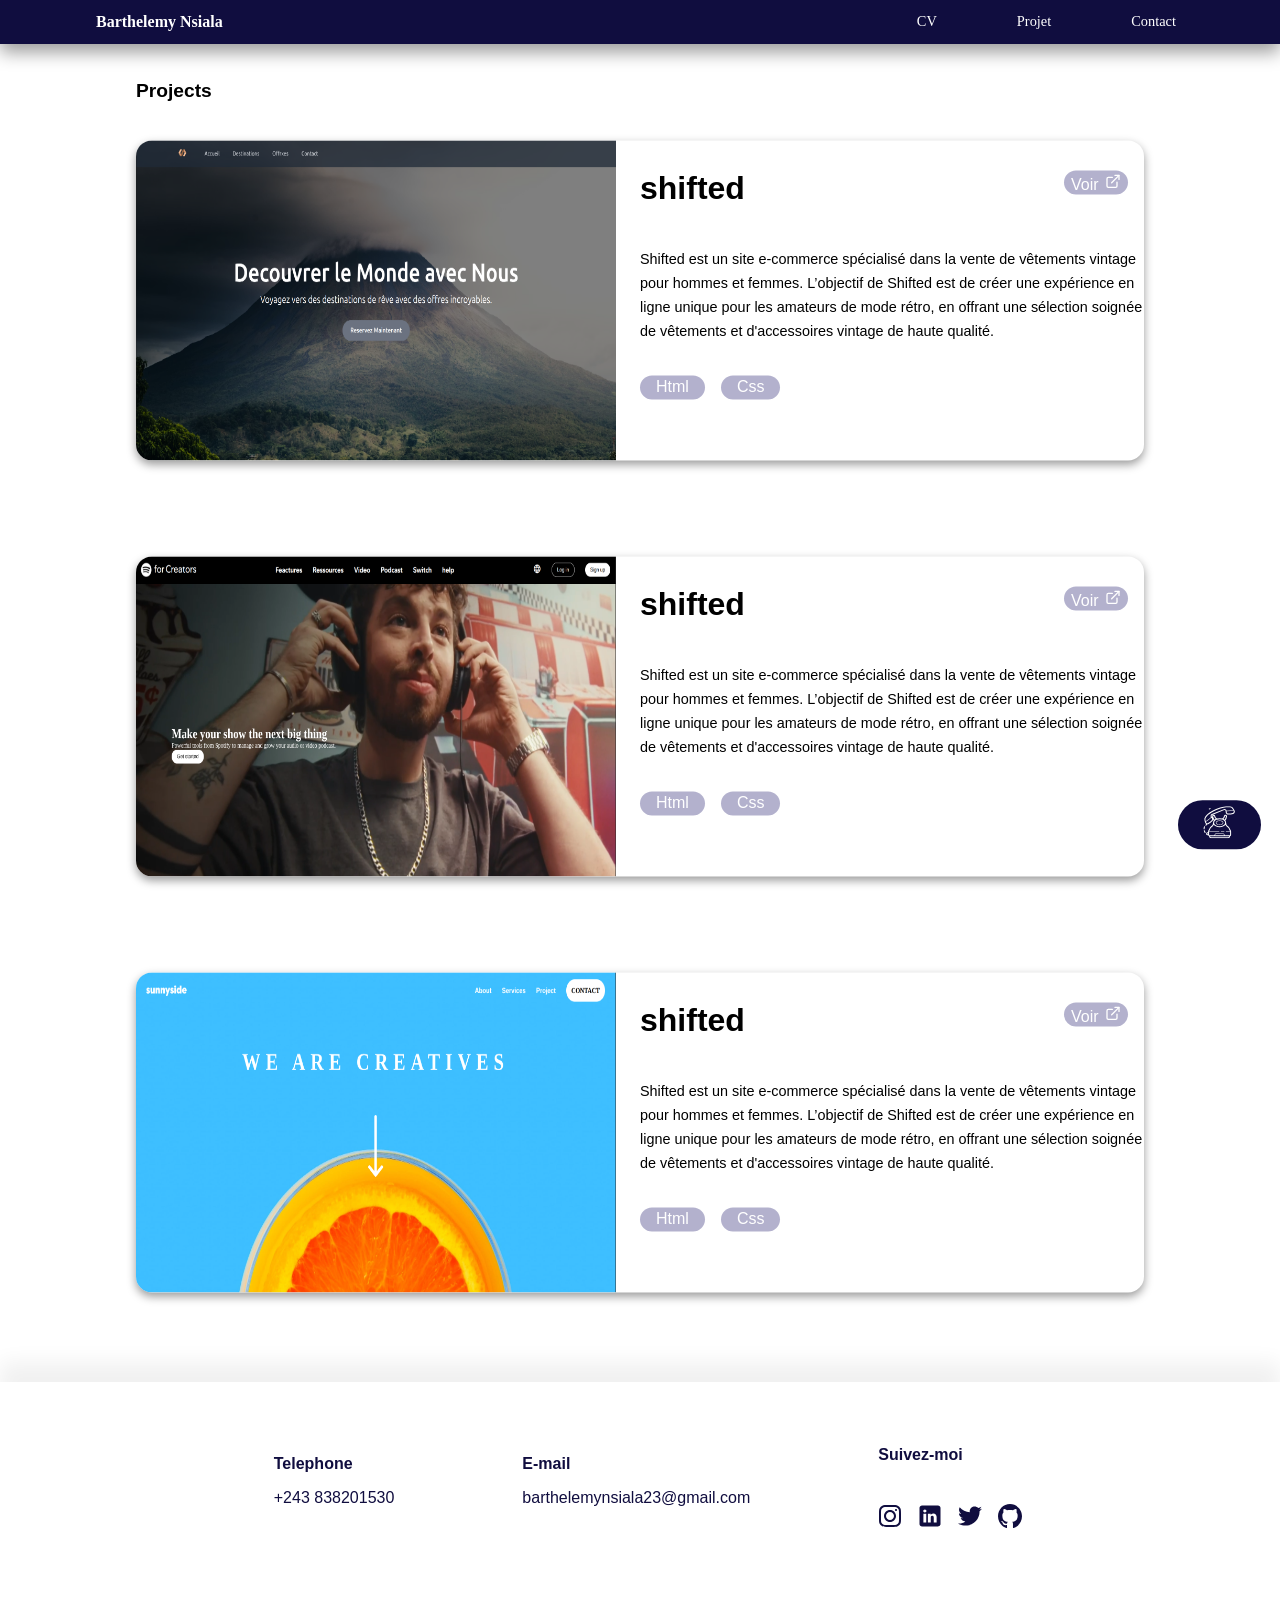
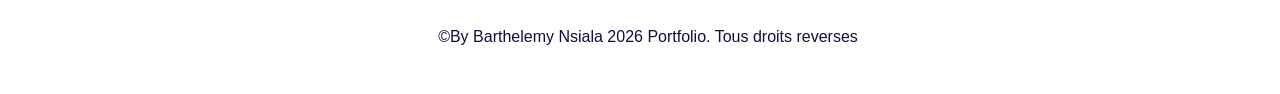
<file: projets.html>
<!DOCTYPE html>
<html lang="en">
<head>
    <meta charset="UTF-8">
    <meta name="viewport" content="width=device-width, initial-scale=1.0">
    <title>Project</title>
    <link rel="stylesheet" href="CSS/index.css">
</head>
<body>
    <header>
        <div class="navbar">
            <p>Barthelemy Nsiala</p>
            <div class="navigateur">
                <ul>
                    <li><a href="cv.html">CV</a></li>
                    <li><a href="projets.html">Projet</a></li>
                    <li><a href="contact.html">Contact</a></li>
                    <svg xmlns="http://www.w3.org/2000/svg" height="24px" viewBox="0 -960 960 960" width="24px" fill="#e3e3e3"><path d="M120-240v-80h720v80H120Zm0-200v-80h720v80H120Zm0-200v-80h720v80H120Z"/></svg>
                </ul>
            </div> 
        </div>
    </header>
    <main>
        <h1>Projects</h1>
        <section class="hero2">
            <div class="container5">
                <img src="Asset/images/Capture d’écran du 2026-04-17 19-12-35.png" alt="">
                <div class="text1">
                    <div class="lien">
                        <h2>shifted</h2>
                        <a href="#">Voir<svg xmlns="http://www.w3.org/2000/svg" width="24" height="24" viewBox="0 0 24 24" fill="none" stroke="currentColor" stroke-width="2" stroke-linecap="round" stroke-linejoin="round" class="lucide lucide-external-link h-3 w-3"><path d="M15 3h6v6"></path><path d="M10 14 21 3"></path><path d="M18 13v6a2 2 0 0 1-2 2H5a2 2 0 0 1-2-2V8a2 2 0 0 1 2-2h6"></path></svg></a>
                    </div>
                    <p>Shifted est un site e-commerce spécialisé dans la vente de vêtements vintage pour hommes et femmes. L’objectif de Shifted est de créer une expérience en ligne unique pour les amateurs de mode rétro, en offrant une sélection soignée de vêtements et d'accessoires vintage de haute qualité.</p>
                    <div class="tech">
                        <p>Html</p>
                        <p>Css</p>
                    </div>
                </div>
        </section> 
        <section class="hero2">
            <div class="container5">
                <img src="Asset/images/Capture d’écran du 2026-04-17 19-16-50.png" alt="">
                <div class="text1">
                    <div class="lien">
                        <h2>shifted</h2>
                        <a href="#">Voir<svg xmlns="http://www.w3.org/2000/svg" width="24" height="24" viewBox="0 0 24 24" fill="none" stroke="currentColor" stroke-width="2" stroke-linecap="round" stroke-linejoin="round" class="lucide lucide-external-link h-3 w-3"><path d="M15 3h6v6"></path><path d="M10 14 21 3"></path><path d="M18 13v6a2 2 0 0 1-2 2H5a2 2 0 0 1-2-2V8a2 2 0 0 1 2-2h6"></path></svg></a>
                    </div>
                    <p>Shifted est un site e-commerce spécialisé dans la vente de vêtements vintage pour hommes et femmes. L’objectif de Shifted est de créer une expérience en ligne unique pour les amateurs de mode rétro, en offrant une sélection soignée de vêtements et d'accessoires vintage de haute qualité.</p>
                    <div class="tech">
                        <p>Html</p>
                        <p>Css</p>
                    </div>
                </div>
        </section> 
        <section class="hero2">
            <div class="container5">
                <img src="Asset/images/Capture d’écran du 2026-04-17 19-15-06.png" alt="">
                <div class="text1">
                    <div class="lien">
                        <h2>shifted</h2>
                        <a href="#">Voir<svg xmlns="http://www.w3.org/2000/svg" width="24" height="24" viewBox="0 0 24 24" fill="none" stroke="currentColor" stroke-width="2" stroke-linecap="round" stroke-linejoin="round" class="lucide lucide-external-link h-3 w-3"><path d="M15 3h6v6"></path><path d="M10 14 21 3"></path><path d="M18 13v6a2 2 0 0 1-2 2H5a2 2 0 0 1-2-2V8a2 2 0 0 1 2-2h6"></path></svg></a>
                    </div>
                    <p>Shifted est un site e-commerce spécialisé dans la vente de vêtements vintage pour hommes et femmes. L’objectif de Shifted est de créer une expérience en ligne unique pour les amateurs de mode rétro, en offrant une sélection soignée de vêtements et d'accessoires vintage de haute qualité.</p>
                    <div class="tech">
                        <p>Html</p>
                        <p>Css</p>
                    </div>
                </div>
        </section> 
    </main>
    <div class="cta">
        <a href="contact.html"><svg viewBox="0 0 64 64" data-name="Layer 1" id="Layer_1" xmlns="http://www.w3.org/2000/svg" fill="#000000"><g id="SVGRepo_bgCarrier" stroke-width="0"></g><g id="SVGRepo_tracerCarrier" stroke-linecap="round" stroke-linejoin="round"></g><g id="SVGRepo_iconCarrier"><defs><style>.cls-1{fill:#190933;}</style></defs><title></title><path class="cls-1" d="M24.5,33c0,2.92,3.86,4.5,7.5,4.5s7.5-1.58,7.5-4.5c0-4.37-6.73-4.5-7.5-4.5S24.5,28.63,24.5,33Zm14,0c0,2.19-3.3,3.5-6.5,3.5s-6.5-1.31-6.5-3.5c0-3.46,6.23-3.5,6.5-3.5S38.5,29.54,38.5,33Z"></path><path class="cls-1" d="M41,49.5H35a.5.5,0,0,0,0,1h6a.5.5,0,0,0,0-1Z"></path><path class="cls-1" d="M44.44,12.86l.43,1.06a4,4,0,0,0,3.51,2.47,35.12,35.12,0,0,0,10.53-1,4.84,4.84,0,0,0,3-7h0L59.94,4.82A8.94,8.94,0,0,0,53.15.21c-5.29-.6-14.26-.22-27,5S6.79,16.51,3.46,20.66a8.92,8.92,0,0,0-1.58,8.06L3,32.6a4.85,4.85,0,0,0,2,2.68,6.22,6.22,0,0,0,.56.32c-.29.28-.61.57-.94.87s-.53.47-.79.72a1,1,0,0,0,0,1.42,1,1,0,0,0,.73.31,1,1,0,0,0,.68-.27c.26-.23.51-.47.77-.69A18.13,18.13,0,0,0,7.76,36.1,4.87,4.87,0,0,0,10,35.48a34.26,34.26,0,0,0,8.2-6.68,4,4,0,0,0,1-2.17,9.33,9.33,0,0,0,1.32,1.71A7.32,7.32,0,0,0,19,33a8.33,8.33,0,0,1-4.46,7.66,4.9,4.9,0,0,0-2.06,2.14l-3,5.91A5,5,0,0,0,9,50.94V52H8a3,3,0,0,0,0,6H9.18A3,3,0,0,0,11,59.82V60a4,4,0,0,0,4,4H49a4,4,0,0,0,4-4v-.18A3,3,0,0,0,55,57V50.94a5,5,0,0,0-.53-2.23L51.52,42.8a4.9,4.9,0,0,0-2.06-2.14A8.33,8.33,0,0,1,45,33a7.32,7.32,0,0,0-1.56-4.66,14.07,14.07,0,0,0,3.4-7.9A3,3,0,0,0,46.11,18a3.06,3.06,0,0,0-2.28-1,3,3,0,0,0-3,2.45,7.54,7.54,0,0,1-3.63,5.23,20.45,20.45,0,0,0-10.46,0,7.54,7.54,0,0,1-3.63-5.23h0a3,3,0,0,0-3-2.45,3.06,3.06,0,0,0-2.28,1,3,3,0,0,0-.73,2.41c.07.54.17,1.06.28,1.58-.1-.09-.2-.18-.32-.27A2.86,2.86,0,0,1,16,19.15a1.87,1.87,0,0,1,1.18-1.58l24-9.89a1.89,1.89,0,0,1,2,.28,2.91,2.91,0,0,1,1,2.64A4.16,4.16,0,0,0,44.44,12.86ZM7,55a1,1,0,0,1,1-1H9v2H8A1,1,0,0,1,7,55Zm42,7H15a2,2,0,0,1-2-2H51A2,2,0,0,1,49,62ZM22.6,58a14.1,14.1,0,0,0,.83-1.24c.73-1.21,1.35-2.26,2.57-2.26H38c1.22,0,1.84,1,2.57,2.26A14.1,14.1,0,0,0,41.4,58ZM48.52,42.42a3,3,0,0,1,1.21,1.27l2.9,5.81H45a.5.5,0,0,0,0,1h8a3.29,3.29,0,0,1,0,.44V57a1,1,0,0,1-1,1H42.73a7.18,7.18,0,0,1-1.3-1.76C40.66,55,39.78,53.5,38,53.5H26c-1.78,0-2.66,1.46-3.43,2.74A7.18,7.18,0,0,1,21.27,58H12a1,1,0,0,1-1-1V50.94a3.29,3.29,0,0,1,.05-.44H31a.5.5,0,0,0,0-1H11.37l2.9-5.81a3,3,0,0,1,1.21-1.27A10.43,10.43,0,0,0,20.27,37c2.24,3.24,7.09,5,11.73,5s9.49-1.72,11.73-5A10.43,10.43,0,0,0,48.52,42.42ZM39.61,25.5a10.23,10.23,0,0,0,3.21-5.67,1,1,0,0,1,1-.83,1,1,0,0,1,1,1.19A12.27,12.27,0,0,1,42,26.93l-.12-.08c-.28-.21-.57-.41-.88-.6l-.34-.2c-.29-.16-.59-.31-.89-.45Zm-2.44,1.25c.37.11.73.23,1.07.36l.22.09a9.14,9.14,0,0,1,.95.43l.13.06a7.72,7.72,0,0,1,.93.58h0a8.07,8.07,0,0,1,.82.69A5.4,5.4,0,0,1,43,33c0,4.38-5.59,7-11,7s-11-2.62-11-7a5.4,5.4,0,0,1,1.68-4,8.07,8.07,0,0,1,.82-.69h0a7.72,7.72,0,0,1,.93-.58l.13-.06a9.14,9.14,0,0,1,.95-.43l.22-.09q.51-.2,1.08-.36A20.57,20.57,0,0,1,32,26,20.68,20.68,0,0,1,37.17,26.75Zm-17.78-7.4a1.05,1.05,0,0,1,.78-.35,1,1,0,0,1,1,.83,10.23,10.23,0,0,0,3.21,5.67l-.19.1c-.3.14-.6.29-.89.46l-.34.19c-.31.19-.6.39-.88.6l-.12.08a12.27,12.27,0,0,1-2.83-6.74A1.06,1.06,0,0,1,19.39,19.35Zm41-8.1a2.85,2.85,0,0,1-2.05,2.19,32.92,32.92,0,0,1-9.89,1,2,2,0,0,1-1.76-1.24l-.43-1.06a2.13,2.13,0,0,1-.11-1.17,4,4,0,0,0,0-.84A127.64,127.64,0,0,0,59.74,8.61l.39.72A2.84,2.84,0,0,1,60.42,11.25Zm-43.72,13,.43,1.06a2,2,0,0,1-.38,2.12,32.7,32.7,0,0,1-7.69,6.29,2.85,2.85,0,0,1-4.14-1.69l-.23-.78a131.38,131.38,0,0,0,10.63-8.46,4.75,4.75,0,0,0,.62.56A2.2,2.2,0,0,1,16.7,24.27ZM40.46,5.83l-24,9.89A3.87,3.87,0,0,0,14,18.91a4.82,4.82,0,0,0,.7,3.1A129,129,0,0,1,4.4,30.25l-.6-2.08A6.94,6.94,0,0,1,5,21.91c3.18-4,9.56-9.76,21.9-14.83C36.63,3.08,44,2,49.2,2a33.66,33.66,0,0,1,3.72.2,7,7,0,0,1,5.27,3.58l1,1.91a130.66,130.66,0,0,1-13.12,1.4A4.87,4.87,0,0,0,44.42,6.4,3.86,3.86,0,0,0,40.46,5.83Z"></path><path class="cls-1" d="M2.16,53.06a1,1,0,0,0,.81.41,1,1,0,0,0,.59-.19,1,1,0,0,0,.22-1.4,8.8,8.8,0,0,1-1.42-3.27,1,1,0,0,0-1.95.44A10.85,10.85,0,0,0,2.16,53.06Z"></path><path class="cls-1" d="M1,45.86a1,1,0,0,0,1-1,7.32,7.32,0,0,1,.83-3.39,1,1,0,0,0-.42-1.35,1,1,0,0,0-1.35.42A9.2,9.2,0,0,0,0,44.84a1,1,0,0,0,1,1Z"></path><path class="cls-1" d="M10.65,3.65a.48.48,0,0,0,0,.7l1,1a.48.48,0,0,0,.7,0,.48.48,0,0,0,0-.7l-1-1A.48.48,0,0,0,10.65,3.65Z"></path><path class="cls-1" d="M14.5,5V4a.5.5,0,0,0-1,0V5a.5.5,0,0,0,1,0Z"></path><path class="cls-1" d="M11,7.5h1a.5.5,0,0,0,0-1H11a.5.5,0,0,0,0,1Z"></path></g></svg></a>
    </div>
    <footer>
        <div class="container1">
                <div class="tel">
                <span><p>Telephone</p></span>
                <p>+243 838201530</p>
            </div>
            <div class="tel eamil">
                <span><p>E-mail</p></span>
                <p>barthelemynsiala23@gmail.com</p>
            </div>
            <div class="tel suivre">
                <span><p>Suivez-moi</p></span>
                <div class="icon">
                    <ul>
                        <li><a href="#"><svg class="twitter instagram" fill="#000000" viewBox="0 0 24 24"  xmlns="http://www.w3.org/2000/svg"><g id="SVGRepo_bgCarrier" stroke-width="0"></g><g id="SVGRepo_tracerCarrier" stroke-linecap="round" stroke-linejoin="round"></g><g id="SVGRepo_iconCarrier"> <path fill-rule="evenodd" clip-rule="evenodd" d="M12 18C15.3137 18 18 15.3137 18 12C18 8.68629 15.3137 6 12 6C8.68629 6 6 8.68629 6 12C6 15.3137 8.68629 18 12 18ZM12 16C14.2091 16 16 14.2091 16 12C16 9.79086 14.2091 8 12 8C9.79086 8 8 9.79086 8 12C8 14.2091 9.79086 16 12 16Z" fill="#0F0F0F"></path> <path d="M18 5C17.4477 5 17 5.44772 17 6C17 6.55228 17.4477 7 18 7C18.5523 7 19 6.55228 19 6C19 5.44772 18.5523 5 18 5Z" fill="#0F0F0F"></path> <path fill-rule="evenodd" clip-rule="evenodd" d="M1.65396 4.27606C1 5.55953 1 7.23969 1 10.6V13.4C1 16.7603 1 18.4405 1.65396 19.7239C2.2292 20.8529 3.14708 21.7708 4.27606 22.346C5.55953 23 7.23969 23 10.6 23H13.4C16.7603 23 18.4405 23 19.7239 22.346C20.8529 21.7708 21.7708 20.8529 22.346 19.7239C23 18.4405 23 16.7603 23 13.4V10.6C23 7.23969 23 5.55953 22.346 4.27606C21.7708 3.14708 20.8529 2.2292 19.7239 1.65396C18.4405 1 16.7603 1 13.4 1H10.6C7.23969 1 5.55953 1 4.27606 1.65396C3.14708 2.2292 2.2292 3.14708 1.65396 4.27606ZM13.4 3H10.6C8.88684 3 7.72225 3.00156 6.82208 3.0751C5.94524 3.14674 5.49684 3.27659 5.18404 3.43597C4.43139 3.81947 3.81947 4.43139 3.43597 5.18404C3.27659 5.49684 3.14674 5.94524 3.0751 6.82208C3.00156 7.72225 3 8.88684 3 10.6V13.4C3 15.1132 3.00156 16.2777 3.0751 17.1779C3.14674 18.0548 3.27659 18.5032 3.43597 18.816C3.81947 19.5686 4.43139 20.1805 5.18404 20.564C5.49684 20.7234 5.94524 20.8533 6.82208 20.9249C7.72225 20.9984 8.88684 21 10.6 21H13.4C15.1132 21 16.2777 20.9984 17.1779 20.9249C18.0548 20.8533 18.5032 20.7234 18.816 20.564C19.5686 20.1805 20.1805 19.5686 20.564 18.816C20.7234 18.5032 20.8533 18.0548 20.9249 17.1779C20.9984 16.2777 21 15.1132 21 13.4V10.6C21 8.88684 20.9984 7.72225 20.9249 6.82208C20.8533 5.94524 20.7234 5.49684 20.564 5.18404C20.1805 4.43139 19.5686 3.81947 18.816 3.43597C18.5032 3.27659 18.0548 3.14674 17.1779 3.0751C16.2777 3.00156 15.1132 3 13.4 3Z" fill="#0F0F0F"></path> </g></svg></a></li>
                        <li><a href="#"><svg class="twitter link" fill="#000000" viewBox="0 0 32 32" xmlns="http://www.w3.org/2000/svg"><g id="SVGRepo_bgCarrier" stroke-width="0"></g><g id="SVGRepo_tracerCarrier" stroke-linecap="round" stroke-linejoin="round"></g><g id="SVGRepo_iconCarrier"> <title></title> <g id="Linkedln"> <path d="M26.49,30H5.5A3.35,3.35,0,0,1,3,29a3.35,3.35,0,0,1-1-2.48V5.5A3.35,3.35,0,0,1,3,3,3.35,3.35,0,0,1,5.5,2h21A3.35,3.35,0,0,1,29,3,3.35,3.35,0,0,1,30,5.5v21A3.52,3.52,0,0,1,26.49,30ZM9.11,11.39a2.22,2.22,0,0,0,1.6-.58,1.83,1.83,0,0,0,.6-1.38A2.09,2.09,0,0,0,10.68,8a2.14,2.14,0,0,0-1.51-.55A2.3,2.3,0,0,0,7.57,8,1.87,1.87,0,0,0,7,9.43a1.88,1.88,0,0,0,.57,1.38A2.1,2.1,0,0,0,9.11,11.39ZM11,13H7.19V24.54H11Zm13.85,4.94a5.49,5.49,0,0,0-1.24-4,4.22,4.22,0,0,0-3.15-1.27,3.44,3.44,0,0,0-2.34.66A6,6,0,0,0,17,14.64V13H13.19V24.54H17V17.59a.83.83,0,0,1,.1-.43,2.73,2.73,0,0,1,.7-1,1.81,1.81,0,0,1,1.28-.44,1.59,1.59,0,0,1,1.49.75,3.68,3.68,0,0,1,.44,1.9v6.15h3.85ZM17,14.7a.05.05,0,0,1,.06-.06v.06Z"></path> </g> </g></svg></a></li>
                        <li><a href="#"><svg class="twitter" fill="#000000"viewBox="0 -2 20 20" version="1.1" xmlns="http://www.w3.org/2000/svg" xmlns:xlink="http://www.w3.org/1999/xlink" ><g id="SVGRepo_bgCarrier" stroke-width="0"></g><g id="SVGRepo_tracerCarrier" stroke-linecap="round" stroke-linejoin="round"></g><g id="SVGRepo_iconCarrier"> <title>twitter [#154]</title> <desc>Created with Sketch.</desc> <defs> </defs> <g id="Page-1" stroke="none" stroke-width="1" fill="none" fill-rule="evenodd"> <g id="Dribbble-Light-Preview" transform="translate(-60.000000, -7521.000000)" fill="#000000"> <g id="icons" transform="translate(56.000000, 160.000000)"> <path d="M10.29,7377 C17.837,7377 21.965,7370.84365 21.965,7365.50546 C21.965,7365.33021 21.965,7365.15595 21.953,7364.98267 C22.756,7364.41163 23.449,7363.70276 24,7362.8915 C23.252,7363.21837 22.457,7363.433 21.644,7363.52751 C22.5,7363.02244 23.141,7362.2289 23.448,7361.2926 C22.642,7361.76321 21.761,7362.095 20.842,7362.27321 C19.288,7360.64674 16.689,7360.56798 15.036,7362.09796 C13.971,7363.08447 13.518,7364.55538 13.849,7365.95835 C10.55,7365.79492 7.476,7364.261 5.392,7361.73762 C4.303,7363.58363 4.86,7365.94457 6.663,7367.12996 C6.01,7367.11125 5.371,7366.93797 4.8,7366.62489 L4.8,7366.67608 C4.801,7368.5989 6.178,7370.2549 8.092,7370.63591 C7.488,7370.79836 6.854,7370.82199 6.24,7370.70483 C6.777,7372.35099 8.318,7373.47829 10.073,7373.51078 C8.62,7374.63513 6.825,7375.24554 4.977,7375.24358 C4.651,7375.24259 4.325,7375.22388 4,7375.18549 C5.877,7376.37088 8.06,7377 10.29,7376.99705" id="twitter-[#154]"> </path> </g> </g> </g> </g></svg></a></li>
                        <li><a href="#"><svg class="twitter github" ill="#000000"viewBox="0 0 20 20" version="1.1" xmlns="http://www.w3.org/2000/svg" xmlns:xlink="http://www.w3.org/1999/xlink"><g id="SVGRepo_bgCarrier" stroke-width="0"></g><g id="SVGRepo_tracerCarrier" stroke-linecap="round" stroke-linejoin="round"></g><g id="SVGRepo_iconCarrier"> <title>github [#142]</title> <desc>Created with Sketch.</desc> <defs> </defs> <g id="Page-1" stroke="none" stroke-width="1" fill="none" fill-rule="evenodd"> <g id="Dribbble-Light-Preview" transform="translate(-140.000000, -7559.000000)" fill="#000000"> <g id="icons" transform="translate(56.000000, 160.000000)"> <path d="M94,7399 C99.523,7399 104,7403.59 104,7409.253 C104,7413.782 101.138,7417.624 97.167,7418.981 C96.66,7419.082 96.48,7418.762 96.48,7418.489 C96.48,7418.151 96.492,7417.047 96.492,7415.675 C96.492,7414.719 96.172,7414.095 95.813,7413.777 C98.04,7413.523 100.38,7412.656 100.38,7408.718 C100.38,7407.598 99.992,7406.684 99.35,7405.966 C99.454,7405.707 99.797,7404.664 99.252,7403.252 C99.252,7403.252 98.414,7402.977 96.505,7404.303 C95.706,7404.076 94.85,7403.962 94,7403.958 C93.15,7403.962 92.295,7404.076 91.497,7404.303 C89.586,7402.977 88.746,7403.252 88.746,7403.252 C88.203,7404.664 88.546,7405.707 88.649,7405.966 C88.01,7406.684 87.619,7407.598 87.619,7408.718 C87.619,7412.646 89.954,7413.526 92.175,7413.785 C91.889,7414.041 91.63,7414.493 91.54,7415.156 C90.97,7415.418 89.522,7415.871 88.63,7414.304 C88.63,7414.304 88.101,7413.319 87.097,7413.247 C87.097,7413.247 86.122,7413.234 87.029,7413.87 C87.029,7413.87 87.684,7414.185 88.139,7415.37 C88.139,7415.37 88.726,7417.2 91.508,7416.58 C91.513,7417.437 91.522,7418.245 91.522,7418.489 C91.522,7418.76 91.338,7419.077 90.839,7418.982 C86.865,7417.627 84,7413.783 84,7409.253 C84,7403.59 88.478,7399 94,7399" id="github-[#142]"> </path> </g> </g> </g> </g></svg></a></li>
                    </ul>
                </div>
            </div>
            <p>&copy;By Barthelemy Nsiala 2026 Portfolio. Tous droits reverses</p>
        </div>
    </footer>
</body>
</html>
</file>
<file: CSS/index.css>
@import url(reset.css);
@import url(variables.css);
@import url(header.css);
@import url(hero.css);
@import url(footer.css);
@import url(cv.css);
@import url(contact.css);
@import url(projets.css);
@import url(config.css);
@import url(keyframses.css);
</file>
